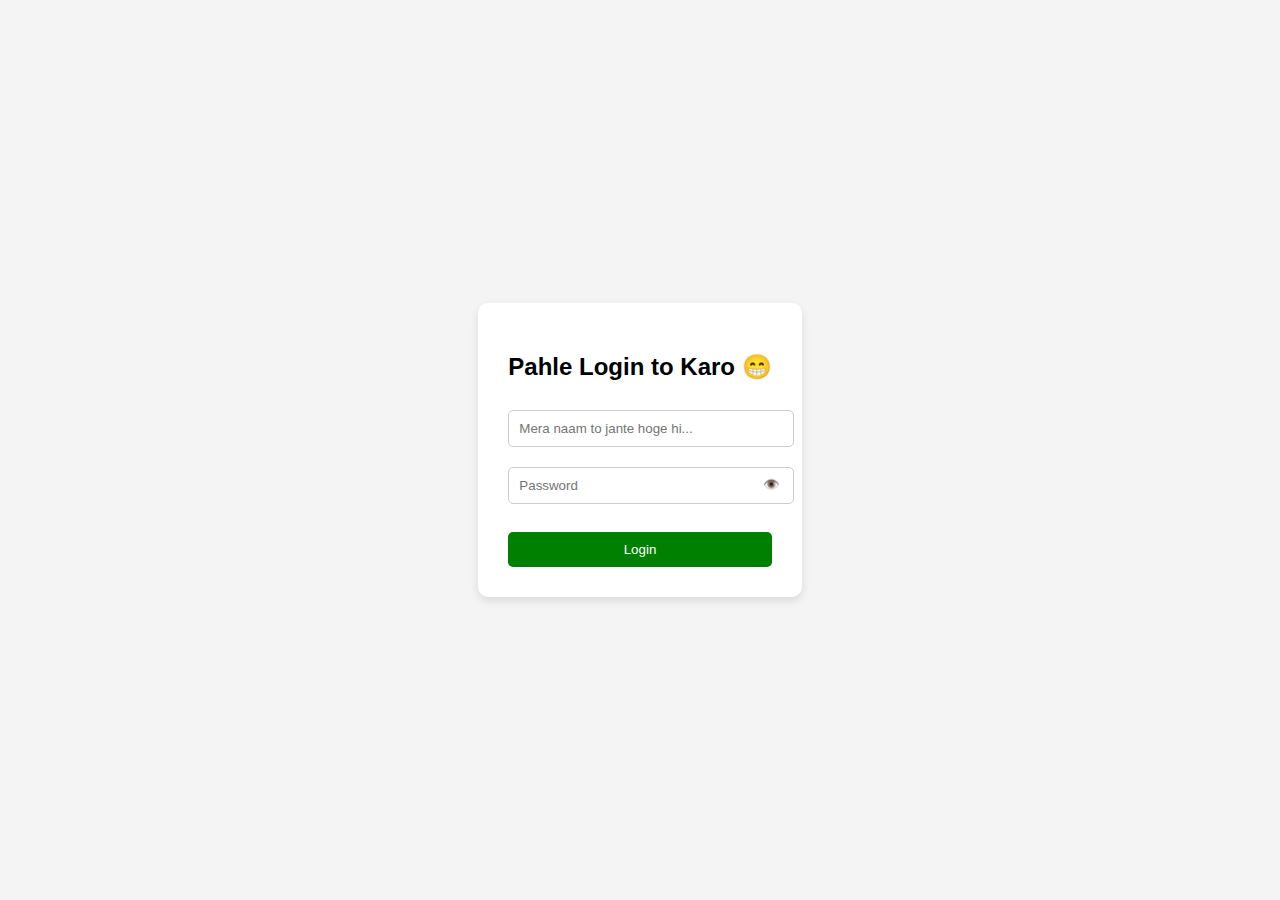
<file: index.html>
<!DOCTYPE html>
<html lang="en">
<head>
    <meta charset="UTF-8">
    <meta name="viewport" content="width=device-width, initial-scale=1.0">
    <title>Login</title>
    <link rel="stylesheet" href="styles.css">
</head>
<body>
    <div class="login-container">
        <h2> Pahle Login to Karo &#128513;</h2>
        <form id="loginForm">
            <input type="text" id="username" placeholder="Mera naam to jante hoge hi..." required><br>
            <input type="password" id="password" placeholder="Password" required><br>
            <button type="button" id="togglePassword">👁️</button><br> <!-- Eye icon for show/hide -->
            <button type="submit">Login</button>
        </form>
    </div>

    <script src="script.js"></script>
</body>
</html>
</file>
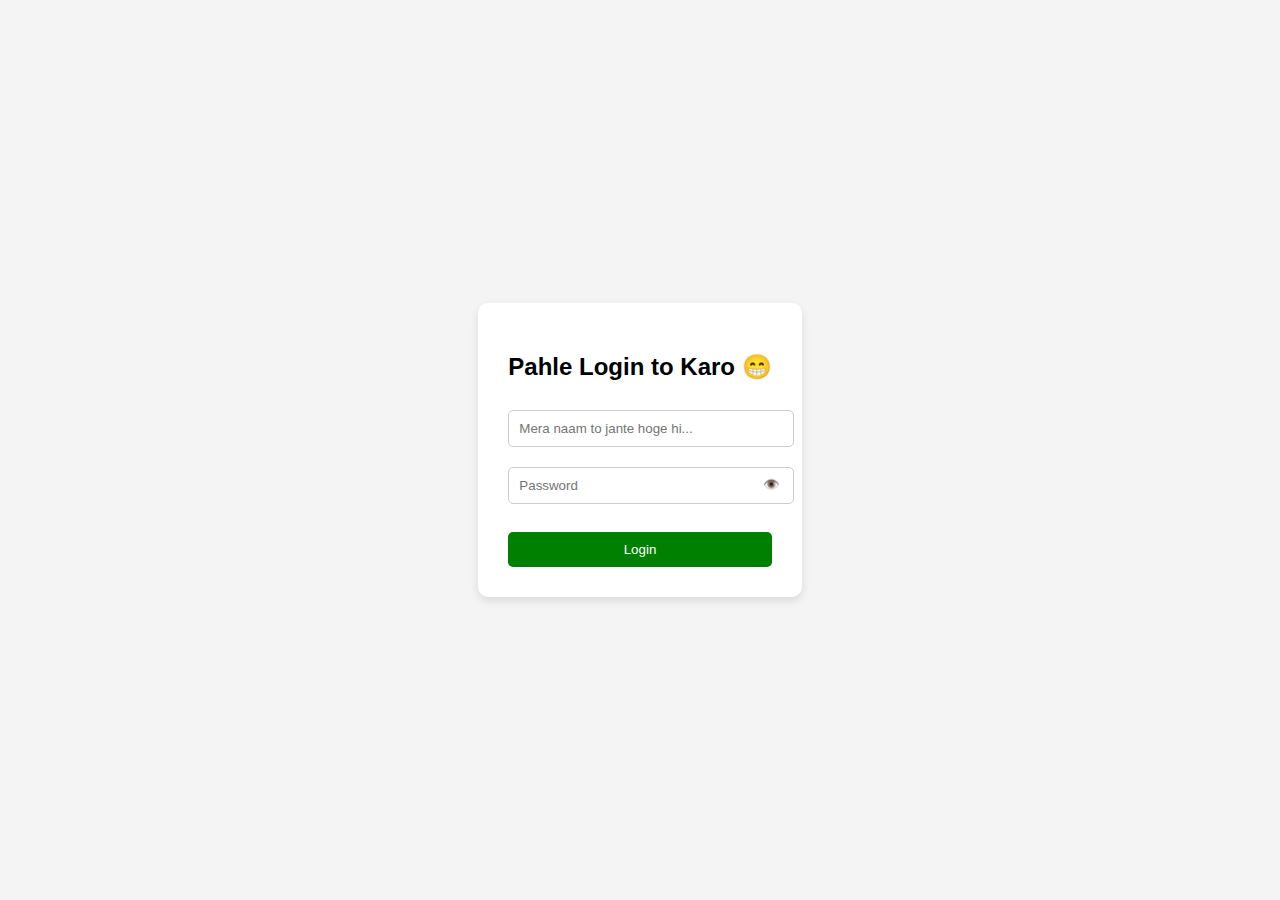
<file: projects.html>
<!DOCTYPE html>
<html lang="en">
<head>
    <meta charset="UTF-8">
    <meta name="viewport" content="width=device-width, initial-scale=1.0">
    <title>Projects</title>
    <link rel="stylesheet" href="projects.css">
</head>
<body>
    <h1>Welcome to Projects Page</h1>
    <p>Here you can download the projects:</p>

    <ul id="projectsList">
        <!-- Projects list will be inserted here -->
    </ul>

    <a href="#" id="logout" onclick="logout()">Logout</a>

    <script src="projects.js"></script>
</body>
</html>
</file>
<file: styles.css>
body {
    font-family: Arial, sans-serif;
    display: flex;
    justify-content: center;
    align-items: center;
    height: 100vh;
    margin: 0;
    background-color: #f4f4f4;
}

.login-container {
    background-color: white;
    padding: 30px;
    border-radius: 10px;
    box-shadow: 0 4px 8px rgba(0, 0, 0, 0.1);
}

input {
    width: 100%;
    padding: 10px;
    margin: 10px 0;
    border-radius: 5px;
    border: 1px solid #ccc;
}

button {
    width: 100%;
    padding: 10px;
    background-color: green;
    color: white;
    border: none;
    border-radius: 5px;
    cursor: pointer;
}

button:hover {
    background-color: blue;
}
#loginForm{
    position: relative;
}
#togglePassword{
    background-color: transparent;
    position: absolute;
    top: 40%;
    left: 50%;
}
</file>
<file: projects.css>
@import url('https://fonts.googleapis.com/css2?family=Akaya+Kanadaka&family=Alata&family=Kanit:ital,wght@0,100;0,200;0,300;0,400;0,500;0,600;0,700;0,800;0,900;1,100;1,200;1,300;1,400;1,500;1,600;1,700;1,800;1,900&family=Open+Sans:ital,wght@0,300..800;1,300..800&family=Poppins:ital,wght@0,100;0,200;0,300;0,400;0,500;0,600;0,700;0,800;0,900;1,100;1,200;1,300;1,400;1,500;1,600;1,700;1,800;1,900&display=swap');
@import url('https://fonts.googleapis.com/css2?family=Akaya+Kanadaka&family=Alata&family=Kanit:ital,wght@0,100;0,200;0,300;0,400;0,500;0,600;0,700;0,800;0,900;1,100;1,200;1,300;1,400;1,500;1,600;1,700;1,800;1,900&family=Open+Sans:ital,wght@0,300..800;1,300..800&family=Poppins:ital,wght@0,100;0,200;0,300;0,400;0,500;0,600;0,700;0,800;0,900;1,100;1,200;1,300;1,400;1,500;1,600;1,700;1,800;1,900&family=Tienne:wght@400;700;900&display=swap');


body {
    background-color: #09122C;
    display: flex;
    flex-direction: column;
    align-items: center;
    padding: 20px;
    font-family: "Kanit", serif;
    font-weight: normal;
    font-style: normal;
}

h1 {
    color: #872341;
    margin-bottom: 20px;
}
p{
    color: #0015ff;
    font-size: 1.2rem;
    text-shadow: rgba(0, 0, 0, 0.5) 0px 5px 15px;
}

#projectsList {
    list-style-type: none;
    padding: 0;
}

#projectsList li {
    background-color: #BE3144;
    margin: 10px 0;
    padding: 15px;
    border-radius: 8px;
    box-shadow: 0 4px 8px rgba(0, 0, 0, 0.1);
    width: 300px;
    text-align: center;
}

#projectsList li a {
    color: white;  /* Green text for project name */
    font-size: 1.1rem;
    text-decoration: none;
    font-weight: bold;
    display: block;
    margin-bottom: 10px; /* Add some space between text and download button */
}



.download-button {
    display: inline-block;
    padding: 10px 20px;
    background-color: #FBA518;
    color: #CCDF92;
    border-radius: 5px;
    text-decoration: none;
    font-weight: bold;
    transition: background-color 0.3s ease;
}

.download-button:hover {
    background-color: green;
}

.download-button:active {
    background-color: #CCDF92;
}

#logout{
    text-decoration: none;
    text-transform: uppercase;
    color: red;
    background-color: white;
    padding: .5rem 1rem;
    border-radius: .3rem;
    -webkit-border-radius: .3rem;
    -moz-border-radius: .3rem;
    -ms-border-radius: .3rem;
    -o-border-radius: .3rem;
    font-weight: bolder;
}
#logout:hover{
    background-color: red;
    color: white;
    transition: all .5s ease-in-out;
    -webkit-transition: all .5s ease-in-out;
    -moz-transition: all .5s ease-in-out;
    -ms-transition: all .5s ease-in-out;
    -o-transition: all .5s ease-in-out;
}

#projectName{
    color: rgb(44, 255, 12);
    padding-bottom: 1rem;
    font-family: "Alata", serif;
    font-weight: 400;
    font-style: normal;
    font-size: 1.3rem;
}

#projectsList li:nth-child(even){
    background-color: #0011c7;;
}
</file>
